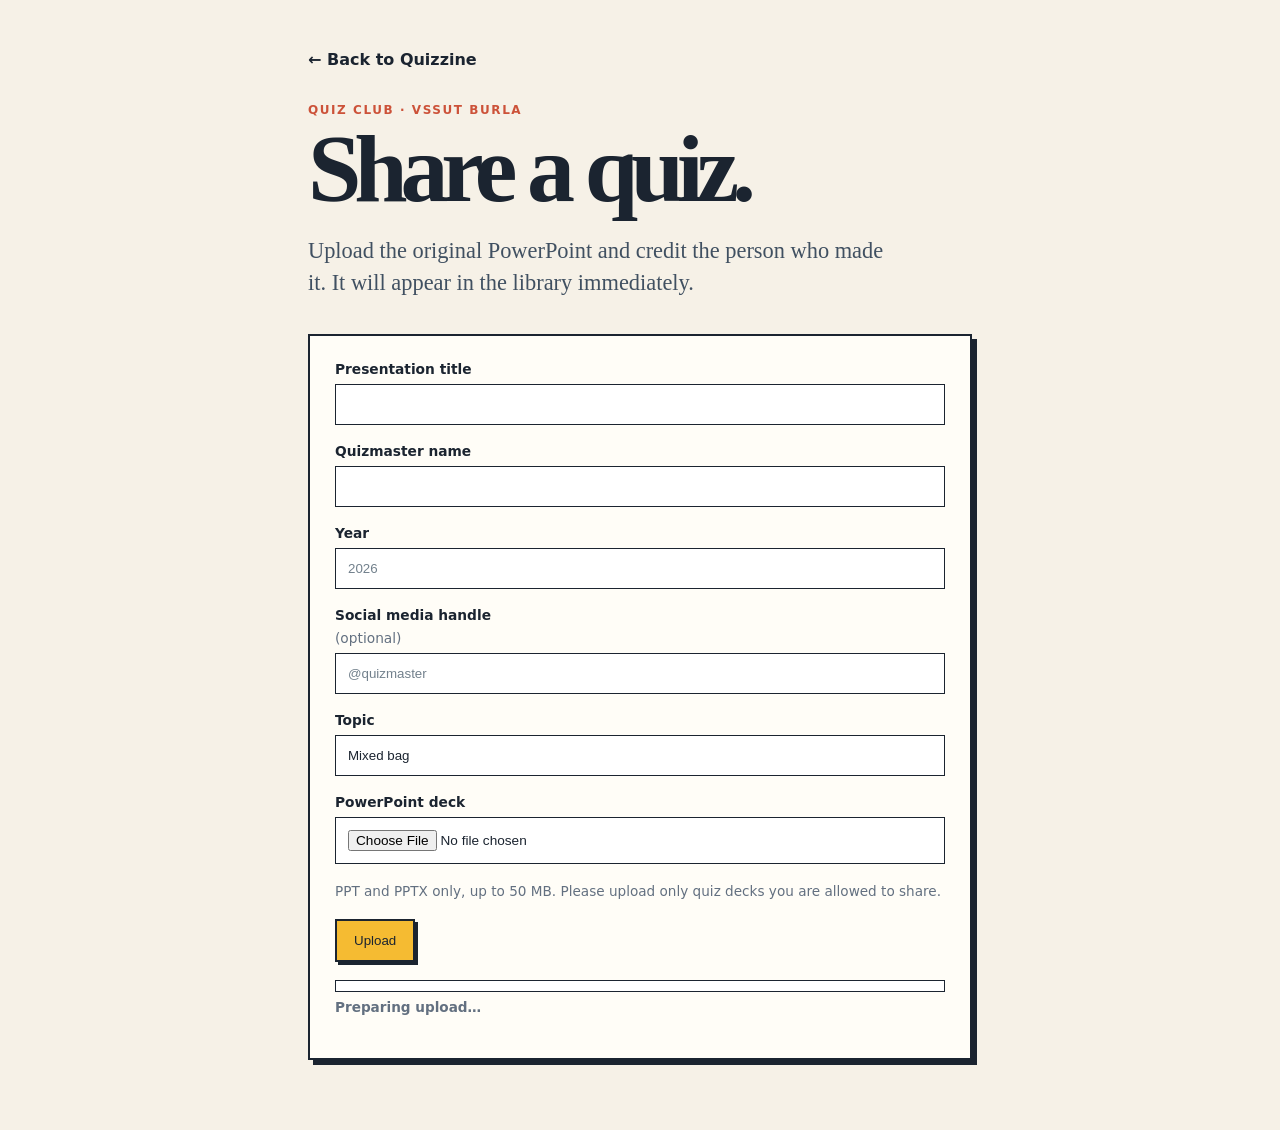
<file: upload.html>
<!doctype html>
<html lang="en">
  <head>
    <meta charset="UTF-8" />
    <meta name="viewport" content="width=device-width, initial-scale=1.0" />
    <!-- Google tag (gtag.js) -->
    <script async src="https://www.googletagmanager.com/gtag/js?id=G-WMMW5VG9YV"></script>
    <script>
      window.dataLayer = window.dataLayer || [];
      function gtag(){dataLayer.push(arguments);}
      gtag('js', new Date());
      gtag('config', 'G-WMMW5VG9YV');
    </script>
    <meta name="robots" content="noindex" />
    <title>Upload a quiz — Quizzine</title>
    <link rel="icon" href="favicon.svg" type="image/svg+xml" />
    <link rel="stylesheet" href="styles.css" />
  </head>
  <body>
    <main class="upload-shell">
      <a class="back" href="/">← Back to Quizzine</a>
      <p class="eyebrow">QUIZ CLUB · VSSUT BURLA</p>
      <h1>Share a quiz.</h1>
      <p class="intro">Upload the original PowerPoint and credit the person who made it. It will appear in the library immediately.</p>
      <form id="upload-form" class="upload-form">
        <label>Presentation title<input name="title" required maxlength="120" /></label>
        <label>Quizmaster name<input name="quizmaster" required maxlength="100" /></label>
        <label>Year<input name="year" required inputmode="numeric" pattern="[0-9]{4}" maxlength="4" placeholder="2026" /></label>
        <label>Social media handle <span>(optional)</span><input name="handle" maxlength="100" placeholder="@quizmaster" /></label>
        <label>Topic<input name="topic" maxlength="60" value="Mixed bag" /></label>
        <label>PowerPoint deck<input name="deck" type="file" accept=".ppt,.pptx,application/vnd.ms-powerpoint,application/vnd.openxmlformats-officedocument.presentationml.presentation" required /></label>
        <p class="upload-help">PPT and PPTX only, up to 50 MB. Please upload only quiz decks you are allowed to share.</p>
        <button type="submit" class="upload-button">Upload</button>
        <div id="upload-progress" class="upload-progress" hidden aria-hidden="true">
          <div class="upload-progress-track"><div id="upload-progress-bar" class="upload-progress-bar"></div></div>
          <span id="upload-progress-label">Preparing upload…</span>
        </div>
        <p id="upload-status" class="upload-status" aria-live="polite"></p>
      </form>
    </main>
    <script src="upload.js?v=20260818-upload-r4"></script>
  </body>
</html>
</file>
<file: styles.css>
:root { --ink:#1b2430; --paper:#f6f1e7; --sun:#f5bb32; --brick:#cc5239; --sky:#a7d8d7; --muted:#637080; }
* { box-sizing:border-box; }
body { margin:0; min-height:100vh; color:var(--ink); background:var(--paper); font-family: ui-rounded, "Avenir Next", Avenir, "Nunito Sans", system-ui, sans-serif; }
main { max-width:1180px; padding:0 28px; margin:auto; }
.hero { padding:88px 0 46px; max-width:800px; }
.eyebrow { font-size:.75rem; font-weight:800; letter-spacing:.13em; color:var(--brick); margin:0 0 15px; }
h1 { margin:0; font:900 clamp(4rem,12vw,8.5rem)/.78 Georgia, serif; letter-spacing:-.075em; }
.intro { font:500 clamp(1.1rem,2.2vw,1.4rem)/1.45 Georgia,serif; max-width:590px; margin:28px 0; color:#405061; }
.search { position:relative; display:flex; align-items:center; max-width:680px; border:2px solid var(--ink); border-radius:999px; padding:0 17px; background:#fffdf7; box-shadow:5px 5px 0 var(--ink); }
.search:focus-within { outline:4px solid var(--sun); outline-offset:3px; }
.search-icon { font-size:2rem; font-family:Georgia,serif; transform:rotate(-20deg); margin-right:8px; }
input { flex:1; min-width:0; border:0; outline:0; background:transparent; color:var(--ink); font:600 1rem/1.2 inherit; padding:17px 0; }
input::placeholder { color:#72808c; }
kbd { font-size:.72rem; color:var(--muted); border:1px solid #b6b2a8; border-radius:4px; padding:3px 5px; white-space:nowrap; }
.result-count { min-height:1.2em; color:var(--muted); font-size:.9rem; margin:21px 0 0; }
.upload-link { display:inline-block; margin-top:15px; color:var(--ink); font-size:.85rem; font-weight:800; }
.library { border-top:2px solid var(--ink); padding:27px 0 76px; }
.filters { display:flex; flex-wrap:wrap; gap:9px; margin-bottom:25px; }
.filter { cursor:pointer; border:1.5px solid var(--ink); border-radius:999px; background:transparent; padding:8px 13px; color:var(--ink); font:750 .79rem inherit; }
.filter:hover,.filter[aria-pressed="true"] { background:var(--ink); color:var(--paper); }
.quiz-grid { display:grid; grid-template-columns:repeat(auto-fill,minmax(230px,1fr)); gap:18px; }
.card { min-height:244px; position:relative; padding:21px; display:flex; flex-direction:column; border:2px solid var(--ink); border-radius:5px; color:var(--ink); background:var(--card); box-shadow:4px 4px 0 var(--ink); transition:transform .15s, box-shadow .15s; }
.card:hover { transform:translate(-3px,-3px); box-shadow:8px 8px 0 var(--ink); }
.number { font:800 .8rem Georgia,serif; }
.topic { margin:28px 0 8px; font-weight:800; font-size:.72rem; text-transform:uppercase; letter-spacing:.08em; }
.card h2 { margin:0; font:700 clamp(1.35rem,2vw,1.7rem)/1.06 Georgia,serif; letter-spacing:-.035em; }
.format { margin-top:auto; font-weight:750; font-size:.8rem; }
.credit { margin-top:12px; color:#405061; font-size:.78rem; font-weight:750; }
.card a { position:absolute; inset:0; }
.empty { padding:48px 0; font:italic 1.2rem Georgia,serif; }
footer { border-top:2px solid var(--ink); padding:23px 28px; text-align:center; font-size:.82rem; color:var(--muted); }
.viewer-shell { max-width:1300px; min-height:100vh; padding:34px 28px 48px; }
.back { display:inline-block; color:var(--ink); font-weight:800; text-decoration:none; margin-bottom:34px; }
.back:hover { text-decoration:underline; }
.viewer-heading { display:flex; align-items:end; justify-content:space-between; gap:20px; margin-bottom:25px; }
.viewer-heading h1 { font-size:clamp(2.2rem,5vw,4.5rem); line-height:.9; max-width:800px; }
.viewer-heading .eyebrow { margin-bottom:10px; }
.download { flex:none; color:var(--ink); border:2px solid var(--ink); border-radius:999px; background:var(--sun); padding:12px 16px; font-weight:800; text-decoration:none; box-shadow:3px 3px 0 var(--ink); }
.download:hover { transform:translate(-2px,-2px); box-shadow:5px 5px 0 var(--ink); }
.deck-frame { border:2px solid var(--ink); border-radius:6px; overflow:hidden; background:#172131; box-shadow:5px 5px 0 var(--ink); aspect-ratio:16/9; }
.deck-frame { display:grid; place-items:center; position:relative; }
.deck-frame canvas { display:block; max-width:100%; max-height:100%; background:white; }
.deck-loading { position:absolute; margin:0; color:var(--muted); font-weight:800; }
.deck-navigation { display:flex; align-items:center; justify-content:center; gap:14px; margin:20px 0 0; }
.deck-navigation button { cursor:pointer; border:2px solid var(--ink); border-radius:999px; padding:10px 14px; background:#fffdf7; color:var(--ink); font:800 .85rem inherit; box-shadow:2px 2px 0 var(--ink); }
.deck-navigation button:hover:not(:disabled) { transform:translate(-1px,-1px); box-shadow:4px 4px 0 var(--ink); }
.deck-navigation button:disabled { cursor:not-allowed; opacity:.45; box-shadow:none; }
#slide-status { min-width:72px; text-align:center; color:var(--muted); font-size:.85rem; font-weight:800; }
.viewer-note { color:var(--muted); max-width:660px; font-size:.9rem; margin:20px 0; }
.upload-shell { max-width:720px; min-height:100vh; padding:50px 28px 70px; }
.upload-shell h1 { font-size:clamp(3.5rem,9vw,6rem); }
.upload-form { display:grid; gap:18px; margin-top:34px; padding:25px; border:2px solid var(--ink); background:#fffdf7; box-shadow:5px 5px 0 var(--ink); }
.upload-form label { display:grid; gap:7px; font-weight:800; font-size:.86rem; }
.upload-form label span,.upload-help,.upload-status { color:var(--muted); font-weight:500; }
.upload-form input { border:1.5px solid var(--ink); padding:12px; background:#fff; font:600 1rem inherit; }
.upload-form input[type=file] { font-size:.85rem; }
.upload-help,.upload-status { margin:0; font-size:.85rem; line-height:1.4; }
.upload-button { cursor:pointer; justify-self:start; border:2px solid var(--ink); background:var(--sun); color:var(--ink); padding:12px 17px; font:800 1rem inherit; box-shadow:3px 3px 0 var(--ink); }
.upload-button:disabled { opacity:.55; cursor:wait; }
.upload-progress { display:grid; gap:7px; color:var(--muted); font-size:.85rem; font-weight:700; }
.upload-progress-track { height:12px; overflow:hidden; border:1.5px solid var(--ink); background:#fff; }
.upload-progress-bar { width:0; height:100%; background:var(--sun); transition:width .15s ease; }
@media (max-width:600px) { main{padding:0 20px}.hero{padding:64px 0 38px} kbd{display:none}.quiz-grid{grid-template-columns:1fr 1fr;gap:13px}.card{min-height:225px;padding:16px}.card h2{font-size:1.35rem} }
@media (max-width:600px) { .viewer-shell{padding:22px 16px 35px}.viewer-heading{align-items:start;flex-direction:column;margin-bottom:18px}.viewer-heading h1{font-size:2.55rem}.download{width:100%;text-align:center}.deck-frame{aspect-ratio:9/14;box-shadow:3px 3px 0 var(--ink)}.deck-navigation{gap:8px}.deck-navigation button{padding:10px 11px;font-size:.78rem}#slide-status{min-width:58px;font-size:.78rem} }
</file>
